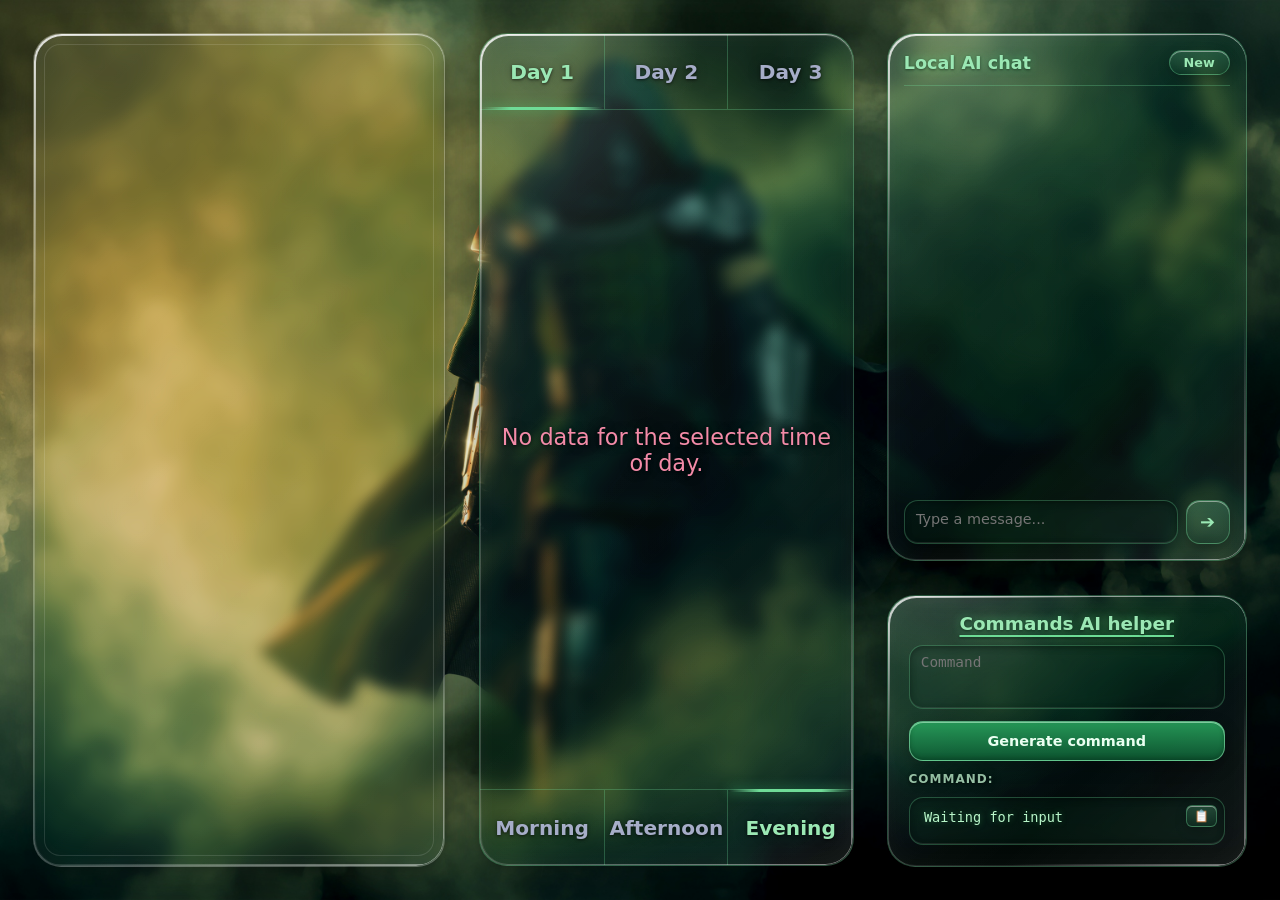
<file: tapeta.html>
<!DOCTYPE html>
<html lang="en">
<head>
  <meta charset="UTF-8">
  <meta name="referrer" content="no-referrer">
  <title>Desktop</title>
  <style>
    :root {
      --bg-base: #11111b;
      --bg-raised: #181825;
      --bg-surface: #1e1e2e;
      --bg-panel: rgba(17, 17, 27, 0.80);

      --border: #5c4110;
      --line: #313244;
      --line-soft: #45475a;

      --text: #cdd6f4;
      --text-dim: #a6adc8;
      --accent: #f9e2af;
      --accent-2: #fab387;
      --green: #a6e3a1;
      --blue: #89b4fa;
      --red: #f38ba8;

      --radius-panel: 28px;
      --radius-box: 12px;
      --radius-ctl: 8px;
      --gap: clamp(28px, 2.6vw, 56px);
    }

    * {
      box-sizing: border-box;
      margin: 0;
      padding: 0;
    }

    html {
      background-color: transparent;
      overflow: hidden;
    }

    body {
      width: 100vw;
      height: 100vh;
      overflow: hidden;
      background-color: transparent;
      color: var(--text);
      font-family: system-ui, "Cantarell", "Noto Sans", Arial, sans-serif;
      -webkit-font-smoothing: antialiased;
    }

    /* ==================== TAPETA (osobny div z samym obrazkiem) ==================== */
    .wallpaper-layer {
      position: absolute;
      inset: 0;
      z-index: 0;
      overflow: hidden;
      background-color: var(--bg-base);
    }

    .wallpaper-layer .wallpaper {
      display: block;
      width: 100%;
      height: 100%;
      object-fit: cover;
      object-position: center;
      user-select: none;
      -webkit-user-drag: none;
    }

    /* ==================== MAŁY MONITOR ==================== */
    .screen-20 {
      position: relative;
      width: 100vw;   /* wypełnia okno, więc tapeta pokrywa cały ekran */
      height: 100vh;
      overflow: hidden;
      background-color: var(--bg-base);
    }

    /* Siatka widżetów leży nad tapetą */
    .widgets {
      position: relative;
      z-index: 1;
      width: 100%;
      height: 100%;
      padding: var(--gap);
      display: grid;
      grid-template-columns: minmax(0, 1.1fr) minmax(0, 1fr) 360px;
      grid-template-rows: minmax(0, 1fr) auto;
      grid-template-areas:
        "terminal weather chat"
        "terminal weather command";
      gap: var(--gap);
    }

    /* Wspólny wygląd wszystkich paneli */
    #terminal-frame,
    #weatherDisplay,
    #command-output,
    #chatBot {
      border: 2px solid var(--border);
      border-radius: var(--radius-panel);
      background-color: var(--bg-panel);
      -webkit-backdrop-filter: blur(14px);
      backdrop-filter: blur(14px);
      box-shadow: 0 12px 32px rgba(0, 0, 0, 0.45);
      min-width: 0;
      min-height: 0;
    }

    /* ==================== DUŻY MONITOR (2K): SAMA TAPETA ====================
       Ten sam plik HTML działa na obu monitorach. Okno szersze niż 2200 px
       (2560x1440) pokazuje tylko obrazek, węższe (1920x1080) - widżety. */
    .screen-27 {
      display: none;
      position: fixed;
      inset: 0;
      width: 100vw;
      height: 100vh;
      overflow: hidden;
      background-color: var(--bg-base);
    }

    @media (min-width: 2200px) {
      .screen-20 { display: none; }
      .screen-27 { display: block; }
    }

    /* ==================== TERMINAL ==================== */
    #terminal-frame {
      grid-area: terminal;
      width: 100%;
      height: 100%;
      padding: 12px;
      background-color: var(--bg-base);
      overflow: hidden;
    }

    /* ==================== PRZYCISKI I POLA (wspólne) ==================== */
    .btn-generate {
      background-color: var(--accent);
      color: var(--bg-base);
      border: none;
      border-radius: var(--radius-ctl);
      padding: 0 1.2rem;
      font-family: inherit;
      font-weight: bold;
      font-size: 0.9rem;
      cursor: pointer;
      transition: background-color 0.2s ease, transform 0.2s ease;
    }

    .btn-generate:hover {
      background-color: goldenrod;
      transform: translateY(-2px);
    }

    .btn-generate:active {
      transform: translateY(1px) scale(0.97);
    }

    :is(button, textarea, iframe):focus-visible {
      outline: 2px solid var(--accent);
      outline-offset: 2px;
    }

    /* ==================== COMMANDS AI HELPER ==================== */
    #command-output {
      grid-area: command;
      justify-self: stretch;
      width: 100%;
      position: relative; /* dla toasta */
      padding: 1.1rem 1.3rem 1.3rem;
      display: flex;
      flex-direction: column;
      gap: 0.7rem;
      overflow: hidden;
    }

    #command-output h2 {
      color: var(--accent);
      font-size: 1.15rem;
      text-align: center;
      text-shadow: 0 0 8px rgba(249, 226, 175, 0.4);
      text-decoration: underline 2px var(--accent-2);
      text-underline-offset: 5px;
    }

    #command-output h3 {
      color: var(--text-dim);
      font-size: 0.75rem;
      text-transform: uppercase;
      letter-spacing: 1px;
    }

    .command-row {
      display: flex;
      flex-direction: column;
      gap: 0.7rem;
    }

    .command-row .btn-generate {
      height: 40px;
    }

    #prompt {
      width: 100%;
      height: 64px;
      background-color: var(--bg-base);
      border: 1px solid var(--line);
      border-radius: var(--radius-ctl);
      color: var(--text);
      padding: 0.5rem 0.7rem;
      font-family: monospace;
      font-size: 0.9rem;
      resize: none;
      outline: none;
      transition: border-color 0.2s ease, box-shadow 0.2s ease;
    }

    #prompt:focus {
      border-color: var(--accent);
      box-shadow: 0 0 6px rgba(249, 226, 175, 0.3);
    }

    .output-wrapper {
      position: relative;
    }

    #output {
      min-height: 48px;
      max-height: 96px;
      overflow: auto;
      padding: 0.7rem 3rem 0.7rem 0.9rem;
      background-color: var(--bg-base);
      border: 1px dashed var(--line-soft);
      border-radius: var(--radius-ctl);
      font-family: monospace;
      font-size: 0.85rem;
      color: var(--green);
      text-shadow: 0 0 5px rgba(166, 227, 161, 0.35);
      white-space: pre-wrap;
      word-break: break-all;
    }

    .btn-copy {
      position: absolute;
      top: 8px;
      right: 8px;
      background: var(--line);
      color: var(--accent);
      border: 1px solid var(--line-soft);
      border-radius: 6px;
      padding: 3px 7px;
      font-size: 0.75rem;
      cursor: pointer;
      transition: background-color 0.2s ease, border-color 0.2s ease, transform 0.2s ease;
    }

    .btn-copy:hover {
      background: var(--line-soft);
      border-color: var(--accent);
      transform: scale(1.05);
    }

    #toast {
      position: absolute;
      bottom: -40px;
      left: 50%;
      transform: translateX(-50%);
      background-color: var(--accent);
      color: var(--bg-base);
      padding: 4px 14px;
      border-radius: 12px;
      font-size: 0.8rem;
      font-weight: bold;
      box-shadow: 0 4px 10px rgba(0, 0, 0, 0.4);
      transition: bottom 0.3s ease-in-out, opacity 0.3s ease-in-out;
      opacity: 0;
      pointer-events: none;
    }

    #toast.show {
      bottom: 12px;
      opacity: 1;
    }

    /* ==================== POGODA ==================== */
    #weatherDisplay {
      grid-area: weather;
      display: flex;
      flex-direction: column;
      overflow: hidden;
      position: relative;
    }

    #weatherDayChoose,
    #godzChoose {
      position: relative;
      flex: none;
      height: 76px;
      display: grid;
      grid-template-columns: repeat(3, 1fr);
    }

    #weatherDayChoose { border-bottom: 2px solid var(--border); }
    #godzChoose       { border-top: 2px solid var(--border); }

    .buttonWeatherChoose,
    .godzChooseBtn {
      display: grid;
      place-items: center;
      cursor: pointer;
      user-select: none;
    }

    .buttonWeatherChoose h1,
    .godzChooseBtn h1 {
      font-size: 1.5rem;
      color: var(--text-dim);
      transition: transform 0.2s ease, color 0.2s ease;
    }

    .buttonWeatherChoose.active h1,
    .godzChooseBtn.active h1 {
      color: var(--accent);
    }

    .buttonWeatherChoose:hover h1,
    .godzChooseBtn:hover h1 {
      transform: translateY(-4px);
    }

    .buttonWeatherChoose:active h1,
    .godzChooseBtn:active h1 {
      transform: translateY(0);
    }

    #buttonWC2, #btnGC2 {
      border-left: 2px solid var(--border);
      border-right: 2px solid var(--border);
    }

    #borderBottomDisplay,
    #borderTopDisplay {
      position: absolute;
      left: 0;
      width: calc(100% / 3);
      height: 2px;
      z-index: 2;
      background-color: var(--accent);
      box-shadow: 0 0 10px rgba(249, 226, 175, 0.6);
      transition: transform 0.3s ease-in-out;
    }

    #borderBottomDisplay { bottom: -2px; }
    #borderTopDisplay    { top: -2px; }

    #weatherDisplayReal {
      flex: 1;
      min-height: 0;
      display: flex;
      align-items: center;
      justify-content: center;
      overflow: hidden;
    }

    .weather-card {
      height: 100%;
      width: 100%;
      display: flex;
      flex-direction: column;
      justify-content: space-evenly;
      align-items: center;
      padding: 1.5rem 2rem;
      text-align: center;
    }

    .weather-header {
      font-size: 1.3rem;
      color: var(--text-dim);
      text-transform: uppercase;
      letter-spacing: 2px;
    }

    .weather-header span {
      color: var(--accent);
      font-weight: bold;
    }

    .weather-status {
      display: flex;
      align-items: center;
      justify-content: center;
      gap: 16px;
      width: 100%;
    }

    .weather-status .weather-text {
      font-size: 2.2rem;
      font-weight: bold;
      color: var(--accent);
      text-shadow: 0 0 15px rgba(249, 226, 175, 0.4);
      line-height: 1.15;
      text-wrap: balance;
    }

    .weather-status .weather-emoji {
      font-size: 2.6rem;
      flex-shrink: 0;
      display: inline-flex;
      align-items: center;
    }

    .weather-temp {
      font-size: 5.5rem;
      font-weight: bold;
      color: var(--green);
      line-height: 1;
      text-shadow: 0 0 20px rgba(166, 227, 161, 0.25);
    }

    .weather-temp-feels {
      display: block;
      margin-top: 0.6rem;
      font-size: 1.4rem;
      font-weight: normal;
      color: #bac2de;
    }

    .weather-details-grid {
      display: grid;
      grid-template-columns: 1fr 1fr;
      gap: 1.3rem;
      width: 100%;
      max-width: 620px;
      padding: 1.6rem;
      background-color: var(--bg-raised);
      border: 1.5px solid var(--line);
      border-radius: 18px;
      box-shadow: 0 8px 24px rgba(0, 0, 0, 0.4);
    }

    .weather-detail-item {
      display: flex;
      flex-direction: column;
      gap: 0.3rem;
    }

    .weather-detail-item.style-full-width {
      grid-column: span 2;
    }

    .weather-detail-item .label {
      color: var(--blue);
      font-weight: bold;
      font-size: 1rem;
      text-transform: uppercase;
      letter-spacing: 1px;
    }

    .weather-detail-item p {
      font-size: 1.35rem;
      font-weight: 500;
    }

    .weather-no-data {
      padding: 20px;
      color: var(--red);
      font-size: 1.4rem;
      text-align: center;
    }

    /* ==================== CZATBOT ==================== */
    #chatBot {
      grid-area: chat;
      position: relative; /* dla okienka modalnego */
      display: flex;
      flex-direction: column;
      gap: 12px;
      padding: 16px;
      overflow: hidden;
    }

    .chat-header {
      display: flex;
      justify-content: space-between;
      align-items: center;
      padding-bottom: 10px;
      border-bottom: 2px solid var(--border);
    }

    .chat-header h2 {
      color: var(--accent);
      font-size: 1.1rem;
      text-shadow: 0 0 8px rgba(249, 226, 175, 0.4);
    }

    .chat-clear-btn {
      background: transparent;
      border: 1px solid var(--line-soft);
      color: var(--text-dim);
      border-radius: 6px;
      padding: 3px 12px;
      font-family: inherit;
      font-size: 0.8rem;
      font-weight: bold;
      cursor: pointer;
      transition: border-color 0.2s ease, color 0.2s ease, transform 0.2s ease;
    }

    .chat-clear-btn:hover {
      border-color: var(--accent);
      color: var(--accent);
      transform: scale(1.05);
    }

    #chat-messages {
      flex: 1;
      min-height: 0;
      overflow-y: auto;
      display: flex;
      flex-direction: column;
      gap: 10px;
      padding-right: 4px;
      scroll-behavior: smooth;
    }

    #chat-messages::-webkit-scrollbar { width: 5px; }
    #chat-messages::-webkit-scrollbar-track { background: transparent; }
    #chat-messages::-webkit-scrollbar-thumb { background: var(--line); border-radius: 3px; }

    @keyframes chatMessageIn {
      from { opacity: 0; transform: translateY(10px) scale(0.96); }
      to   { opacity: 1; transform: translateY(0) scale(1); }
    }

    @keyframes pulseTyping {
      0%, 100% { opacity: 0.4; }
      50%      { opacity: 1; }
    }

    @keyframes modalFadeIn {
      from { opacity: 0; transform: scale(0.9); }
      to   { opacity: 1; transform: scale(1); }
    }

    @keyframes inputSendPulse {
      0%   { transform: scale(1); border-color: var(--border); }
      50%  { transform: scale(0.97); border-color: var(--green); box-shadow: 0 0 12px rgba(166, 227, 161, 0.4); }
      100% { transform: scale(1); border-color: var(--border); }
    }

    .chat-msg {
      padding: 9px 13px;
      border-radius: 14px;
      font-size: 0.9rem;
      line-height: 1.4;
      max-width: 90%;
      word-break: break-word;
      animation: chatMessageIn 0.25s cubic-bezier(0.2, 0.8, 0.2, 1) forwards;
    }

    .chat-msg.user {
      align-self: flex-end;
      background-color: #14141f;
      border: 1px solid var(--border);
      border-bottom-right-radius: 3px;
    }

    .chat-msg.assistant {
      align-self: flex-start;
      background-color: var(--bg-surface);
      border: 1px solid var(--border);
      border-bottom-left-radius: 3px;
    }

    .chat-msg.loading {
      animation: chatMessageIn 0.25s ease, pulseTyping 1.2s infinite ease-in-out;
      color: var(--text-dim);
      font-style: italic;
    }

    .chat-msg.error {
      align-self: center;
      width: 100%;
      max-width: 100%;
      text-align: center;
      font-size: 0.82rem;
      color: var(--red);
      background-color: rgba(243, 139, 168, 0.15);
      border: 1px solid var(--red);
      border-radius: 10px;
    }

    .chat-input-area {
      display: flex;
      align-items: center;
      gap: 8px;
    }

    #chat-input {
      flex: 1;
      min-width: 0;
      height: 44px;
      padding: 0.6rem 0.7rem;
      background-color: var(--bg-base);
      border: 1px solid var(--border);
      border-radius: var(--radius-ctl);
      color: var(--text);
      font-family: inherit;
      font-size: 0.9rem;
      resize: none;
      outline: none;
      transition: border-color 0.3s ease, background-color 0.3s ease, box-shadow 0.3s ease;
    }

    #chat-input:focus {
      border-color: var(--accent);
      background-color: var(--bg-raised);
      box-shadow: 0 0 10px rgba(249, 226, 175, 0.25);
    }

    #chat-input.sending {
      animation: inputSendPulse 0.35s ease-in-out;
    }

    #chat-send-btn {
      flex: none;
      width: 44px;
      height: 44px;
      display: flex;
      align-items: center;
      justify-content: center;
      background-color: var(--bg-raised);
      color: var(--accent);
      border: 1px solid var(--border);
      border-radius: var(--radius-ctl);
      font-size: 1.1rem;
      cursor: pointer;
      transition: background-color 0.2s ease, border-color 0.2s ease, transform 0.2s ease, box-shadow 0.2s ease;
    }

    #chat-send-btn:hover {
      background-color: var(--line);
      border-color: var(--accent);
      transform: scale(1.05);
      box-shadow: 0 0 8px rgba(249, 226, 175, 0.25);
    }

    #chat-send-btn:active {
      transform: scale(0.95);
    }

    /* Modal "Nowy czat" */
    .modal-overlay {
      position: absolute;
      inset: 0;
      display: flex;
      align-items: center;
      justify-content: center;
      z-index: 1000;
      background-color: rgba(17, 17, 27, 0.85);
      -webkit-backdrop-filter: blur(3px);
      backdrop-filter: blur(3px);
    }

    .modal-overlay.hidden {
      display: none;
    }

    .modal-box {
      width: 85%;
      padding: 18px;
      text-align: center;
      background-color: var(--bg-raised);
      border: 2px solid var(--border);
      border-radius: 18px;
      box-shadow: 0 8px 24px rgba(0, 0, 0, 0.6);
      animation: modalFadeIn 0.2s cubic-bezier(0.2, 0.8, 0.2, 1) forwards;
    }

    .modal-box p {
      margin-bottom: 14px;
      font-size: 0.9rem;
      line-height: 1.3;
    }

    .modal-actions {
      display: flex;
      justify-content: center;
      gap: 12px;
    }

    .modal-btn {
      padding: 7px 18px;
      border: none;
      border-radius: 6px;
      font-family: inherit;
      font-weight: bold;
      font-size: 0.85rem;
      cursor: pointer;
      transition: background-color 0.2s ease, transform 0.2s ease;
    }

    .modal-btn.confirm {
      background-color: var(--accent);
      color: var(--bg-base);
    }

    .modal-btn.confirm:hover {
      background-color: goldenrod;
      transform: translateY(-2px);
    }

    .modal-btn.cancel {
      background-color: var(--line);
      color: var(--text);
      border: 1px solid var(--line-soft);
    }

    .modal-btn.cancel:hover {
      background-color: var(--line-soft);
      transform: translateY(-2px);
    }

    /* Bloki kodu w czacie */
    .code-block-wrapper {
      margin: 8px 0;
      width: 100%;
      overflow: hidden;
      background-color: var(--bg-base);
      border: 1px solid var(--line-soft);
      border-radius: var(--radius-ctl);
      font-family: monospace;
    }

    .code-header {
      display: flex;
      justify-content: space-between;
      align-items: center;
      padding: 4px 10px;
      background-color: var(--bg-raised);
      border-bottom: 1px solid var(--line);
      font-size: 0.75rem;
    }

    .code-lang {
      color: var(--text-dim);
      font-weight: bold;
      text-transform: lowercase;
    }

    .code-copy-btn {
      display: flex;
      align-items: center;
      gap: 4px;
      padding: 2px 8px;
      background-color: var(--line);
      color: var(--accent);
      border: 1px solid var(--line-soft);
      border-radius: 4px;
      font-size: 0.72rem;
      cursor: pointer;
      transition: background-color 0.2s ease, border-color 0.2s ease, transform 0.2s ease;
    }

    .code-copy-btn:hover {
      background-color: var(--line-soft);
      border-color: var(--accent);
      transform: scale(1.03);
    }

    .code-copy-btn.copied {
      color: var(--green);
      border-color: var(--green);
      background-color: var(--bg-surface);
    }

    .code-block-wrapper pre {
      padding: 10px;
      overflow-x: auto;
      background-color: var(--bg-base);
      color: var(--green);
      font-family: monospace;
      font-size: 0.82rem;
      white-space: pre;
    }

    .code-block-wrapper pre::-webkit-scrollbar { height: 4px; }
    .code-block-wrapper pre::-webkit-scrollbar-track { background: var(--bg-base); }
    .code-block-wrapper pre::-webkit-scrollbar-thumb { background: var(--line); border-radius: 2px; }

    @media (prefers-reduced-motion: reduce) {
      *, *::before, *::after {
        animation-duration: 0.01ms !important;
        transition-duration: 0.01ms !important;
      }
    }

    /* =====================================================================
       LIQUID GLASS (styl Apple) - nadpisuje wygląd paneli powyżej
       ===================================================================== */
    :root {
      --glass-tint: rgba(22, 22, 36, 0.07);
      --glass-sheen: linear-gradient(135deg,
                       rgba(255, 255, 255, 0.10) 0%,
                       rgba(255, 255, 255, 0.02) 40%,
                       rgba(255, 255, 255, 0.00) 60%,
                       rgba(255, 255, 255, 0.06) 100%);
      --glass-blur: blur(7px) saturate(140%);
      --glass-edge: rgba(255, 255, 255, 0.22);
      --glass-shadow:
        inset 0 1px 0 rgba(255, 255, 255, 0.55),
        inset 1px 0 0 rgba(255, 255, 255, 0.18),
        inset 0 -1px 0 rgba(255, 255, 255, 0.10),
        inset 0 0 28px rgba(255, 255, 255, 0.04),
        0 16px 36px rgba(0, 0, 0, 0.22),
        0 2px 6px rgba(0, 0, 0, 0.14);

      /* dzięki temu wszystkie linie/obramowania stają się "szklane" */
      --border: rgba(255, 255, 255, 0.20);
      --line: rgba(255, 255, 255, 0.14);
      --line-soft: rgba(255, 255, 255, 0.24);
    }

    #terminal-glass { grid-area: terminal; height: 100%; }

    #terminal-glass,
    #weatherDisplay,
    #command-output,
    #chatBot {
      position: relative;
      border: 1px solid var(--glass-edge);
      border-radius: var(--radius-panel);
      background: var(--glass-sheen), var(--glass-tint);
      -webkit-backdrop-filter: var(--glass-blur);
      backdrop-filter: var(--glass-blur);
      box-shadow: var(--glass-shadow);
      min-width: 0;
      min-height: 0;
      isolation: isolate;
    }

    /* Odblask na krawędzi: jasny z lewej-góry i prawej-dołu, jak załamane światło */
    #terminal-glass::before,
    #weatherDisplay::before,
    #command-output::before,
    #chatBot::before {
      content: "";
      position: absolute;
      inset: 0;
      border-radius: inherit;
      padding: 1.5px;
      background: linear-gradient(145deg,
                    rgba(255, 255, 255, 0.85) 0%,
                    rgba(255, 255, 255, 0.00) 28%,
                    rgba(255, 255, 255, 0.00) 68%,
                    rgba(255, 255, 255, 0.45) 100%);
      -webkit-mask: linear-gradient(#000 0 0) content-box, linear-gradient(#000 0 0);
      -webkit-mask-composite: xor;
      mask: linear-gradient(#000 0 0) content-box exclude, linear-gradient(#000 0 0);
      mask-composite: exclude;
      pointer-events: none;
      z-index: 5;
    }

    /* Miękka plama światła w rogu */
    #weatherDisplay::after,
    #command-output::after,
    #chatBot::after {
      content: "";
      position: absolute;
      top: -40%;
      left: -20%;
      width: 80%;
      height: 70%;
      background: radial-gradient(ellipse at center, rgba(255, 255, 255, 0.12), transparent 70%);
      pointer-events: none;
      z-index: -1;
    }

    /* Terminal: iframe w szklanej ramce */
    #terminal-glass {
      padding: 10px;
      overflow: hidden;
    }

    #terminal-frame {
      display: block;
      width: 100%;
      height: 100%;
      padding: 0;
      border: 0;
      border-radius: calc(var(--radius-panel) - 12px);
      background: transparent;
      box-shadow: inset 0 0 0 1px rgba(255, 255, 255, 0.12);
      -webkit-backdrop-filter: none;
      backdrop-filter: none;
    }

    /* ---------- Pogoda ---------- */
    #weatherDayChoose { border-bottom: 1px solid var(--border); }
    #godzChoose       { border-top: 1px solid var(--border); }

    #buttonWC2, #btnGC2 {
      border-left: 1px solid var(--border);
      border-right: 1px solid var(--border);
    }

    #borderBottomDisplay,
    #borderTopDisplay {
      height: 3px;
      border-radius: 3px;
      background: linear-gradient(90deg, transparent, var(--accent) 25%, var(--accent) 75%, transparent);
    }
    #borderBottomDisplay { bottom: -1px; }
    #borderTopDisplay    { top: -1px; }

    .weather-details-grid {
      background: linear-gradient(135deg, rgba(255,255,255,0.08), rgba(255,255,255,0.02)), rgba(20, 20, 32, 0.10);
      border: 1px solid rgba(255, 255, 255, 0.18);
      border-radius: 22px;
      box-shadow:
        inset 0 1px 0 rgba(255, 255, 255, 0.40),
        inset 0 -1px 0 rgba(255, 255, 255, 0.06),
        0 10px 28px rgba(0, 0, 0, 0.25);
      -webkit-backdrop-filter: blur(5px) saturate(140%);
      backdrop-filter: blur(5px) saturate(140%);
    }

    /* Czytelność tekstu na jasnych tapetach */
    #weatherDisplay, #command-output, #chatBot {
      text-shadow: 0 1px 3px rgba(0, 0, 0, 0.60), 0 0 12px rgba(0, 0, 0, 0.35);
    }

    /* ---------- Pola tekstowe (wklęsłe szkło) ---------- */
    #prompt,
    #output,
    #chat-input {
      background: rgba(0, 0, 0, 0.16);
      border: 1px solid rgba(255, 255, 255, 0.16);
      border-radius: 14px;
      box-shadow:
        inset 0 2px 6px rgba(0, 0, 0, 0.30),
        inset 0 -1px 0 rgba(255, 255, 255, 0.10);
      -webkit-backdrop-filter: blur(8px);
      backdrop-filter: blur(8px);
    }

    #output { border-style: solid; }

    #prompt:focus,
    #chat-input:focus {
      background: rgba(0, 0, 0, 0.30);
      border-color: rgba(249, 226, 175, 0.65);
      box-shadow:
        inset 0 2px 6px rgba(0, 0, 0, 0.30),
        0 0 0 3px rgba(249, 226, 175, 0.18),
        0 0 16px rgba(249, 226, 175, 0.20);
    }

    /* ---------- Przyciski ---------- */
    .btn-generate,
    .modal-btn.confirm {
      background: linear-gradient(180deg, rgba(249, 226, 175, 0.95), rgba(249, 226, 175, 0.62));
      color: #1e1e2e;
      text-shadow: none;
      border: 1px solid rgba(255, 255, 255, 0.55);
      border-radius: 14px;
      box-shadow:
        inset 0 1px 0 rgba(255, 255, 255, 0.85),
        inset 0 -2px 4px rgba(250, 179, 135, 0.35),
        0 6px 16px rgba(0, 0, 0, 0.28);
      -webkit-backdrop-filter: blur(6px);
      backdrop-filter: blur(6px);
    }

    .btn-generate:hover,
    .modal-btn.confirm:hover {
      background: linear-gradient(180deg, rgba(255, 238, 200, 1), rgba(249, 226, 175, 0.75));
      box-shadow:
        inset 0 1px 0 rgba(255, 255, 255, 0.95),
        inset 0 -2px 4px rgba(250, 179, 135, 0.35),
        0 10px 22px rgba(0, 0, 0, 0.32),
        0 0 18px rgba(249, 226, 175, 0.30);
    }

    .btn-copy,
    .chat-clear-btn,
    #chat-send-btn,
    .modal-btn.cancel,
    .code-copy-btn {
      background: linear-gradient(180deg, rgba(255,255,255,0.20), rgba(255,255,255,0.06));
      color: var(--accent);
      border: 1px solid rgba(255, 255, 255, 0.24);
      box-shadow:
        inset 0 1px 0 rgba(255, 255, 255, 0.45),
        0 4px 12px rgba(0, 0, 0, 0.22);
      -webkit-backdrop-filter: blur(8px);
      backdrop-filter: blur(8px);
    }

    .chat-clear-btn { border-radius: 999px; padding: 4px 14px; }
    #chat-send-btn  { border-radius: 14px; }
    .modal-btn      { border-radius: 12px; }

    .btn-copy:hover,
    .chat-clear-btn:hover,
    #chat-send-btn:hover,
    .modal-btn.cancel:hover,
    .code-copy-btn:hover {
      background: linear-gradient(180deg, rgba(255,255,255,0.32), rgba(255,255,255,0.12));
      border-color: rgba(255, 255, 255, 0.45);
    }

    .code-copy-btn.copied {
      color: var(--green);
      border-color: var(--green);
      background: rgba(166, 227, 161, 0.14);
    }

    /* ---------- Czat ---------- */
    .chat-header { border-bottom: 1px solid var(--border); }

    .chat-msg {
      border-radius: 18px;
      -webkit-backdrop-filter: blur(10px) saturate(160%);
      backdrop-filter: blur(10px) saturate(160%);
      box-shadow:
        inset 0 1px 0 rgba(255, 255, 255, 0.30),
        0 4px 14px rgba(0, 0, 0, 0.18);
    }

    .chat-msg.user {
      background: linear-gradient(135deg, rgba(249, 226, 175, 0.26), rgba(250, 179, 135, 0.12));
      border: 1px solid rgba(249, 226, 175, 0.38);
      border-bottom-right-radius: 5px;
    }

    .chat-msg.assistant {
      background: linear-gradient(135deg, rgba(255, 255, 255, 0.16), rgba(255, 255, 255, 0.05));
      border: 1px solid rgba(255, 255, 255, 0.20);
      border-bottom-left-radius: 5px;
    }

    .chat-msg.error {
      background: rgba(243, 139, 168, 0.16);
      border-radius: 14px;
    }

    #chat-messages::-webkit-scrollbar-thumb { background: rgba(255, 255, 255, 0.25); }

    /* Bloki kodu */
    .code-block-wrapper {
      background: rgba(0, 0, 0, 0.30);
      border: 1px solid rgba(255, 255, 255, 0.16);
      border-radius: 14px;
    }
    .code-header { background: rgba(255, 255, 255, 0.08); border-bottom: 1px solid rgba(255, 255, 255, 0.12); }
    .code-block-wrapper pre { background: transparent; }

    /* ---------- Modal ---------- */
    .modal-overlay {
      background: rgba(10, 10, 20, 0.18);
      -webkit-backdrop-filter: blur(5px);
      backdrop-filter: blur(5px);
      border-radius: inherit;
    }

    .modal-box {
      position: relative;
      background: var(--glass-sheen), rgba(30, 30, 46, 0.22);
      border: 1px solid var(--glass-edge);
      border-radius: 24px;
      box-shadow: var(--glass-shadow);
      -webkit-backdrop-filter: var(--glass-blur);
      backdrop-filter: var(--glass-blur);
    }

    /* ---------- Toast ---------- */
    #toast {
      background: linear-gradient(180deg, rgba(249, 226, 175, 0.95), rgba(249, 226, 175, 0.70));
      border: 1px solid rgba(255, 255, 255, 0.5);
      border-radius: 999px;
      box-shadow: inset 0 1px 0 rgba(255, 255, 255, 0.8), 0 6px 16px rgba(0, 0, 0, 0.35);
      text-shadow: none;
    }
  
    /* =====================================================================
       CIEMNA ZIELEŃ: pogoda, Commands AI helper, Local AI chat
       ===================================================================== */
    :root {
      --gr-text:   #9be8b4;                    /* jasna zieleń do tekstu */
      --gr-bright: #6fdc97;
      --gr-mid:    rgba(30, 140, 80, 0.55);
      --gr-deep:   rgba(10, 70, 40, 0.45);
      --gr-edge:   rgba(120, 235, 165, 0.38);
    }

    #weatherDisplay,
    #command-output,
    #chatBot {
      background:
        var(--glass-sheen),
        linear-gradient(160deg, rgba(14, 90, 52, 0.16), rgba(6, 45, 28, 0.12)),
        var(--glass-tint);
      border-color: rgba(120, 235, 165, 0.26);
    }

    /* nagłówki */
    #command-output h2,
    .chat-header h2 {
      color: var(--gr-text);
      text-shadow: 0 0 10px rgba(80, 220, 130, 0.45), 0 1px 3px rgba(0, 0, 0, 0.6);
    }
    #command-output h2 { text-decoration-color: var(--gr-bright); }
    #command-output h3 { color: rgba(190, 240, 205, 0.8); }

    .chat-header,
    #weatherDayChoose,
    #godzChoose { border-color: rgba(120, 235, 165, 0.26); }
    #buttonWC2, #btnGC2 {
      border-left-color: rgba(120, 235, 165, 0.26);
      border-right-color: rgba(120, 235, 165, 0.26);
    }

    /* pogoda */
    .buttonWeatherChoose.active h1,
    .godzChooseBtn.active h1 { color: var(--gr-text); }

    #borderBottomDisplay,
    #borderTopDisplay {
      background: linear-gradient(90deg, transparent, var(--gr-bright) 25%, var(--gr-bright) 75%, transparent);
      box-shadow: 0 0 12px rgba(80, 220, 130, 0.65);
    }

    .weather-header span { color: var(--gr-text); }
    .weather-status .weather-text {
      color: var(--gr-text);
      text-shadow: 0 0 16px rgba(80, 220, 130, 0.40), 0 1px 3px rgba(0, 0, 0, 0.6);
    }
    .weather-temp {
      color: #b8f5c9;
      text-shadow: 0 0 22px rgba(80, 220, 130, 0.40), 0 2px 4px rgba(0, 0, 0, 0.5);
    }
    .weather-detail-item .label { color: var(--gr-bright); }

    .weather-details-grid {
      background:
        linear-gradient(135deg, rgba(255, 255, 255, 0.08), rgba(255, 255, 255, 0.02)),
        rgba(8, 60, 34, 0.22);
      border-color: rgba(120, 235, 165, 0.28);
    }

    /* Commands AI helper: pola */
    #prompt,
    #output,
    #chat-input {
      background: rgba(4, 36, 20, 0.30);
      border-color: rgba(120, 235, 165, 0.26);
    }
    #output {
      color: #b8f5c9;
      text-shadow: 0 0 6px rgba(80, 220, 130, 0.35);
    }
    #prompt:focus,
    #chat-input:focus {
      background: rgba(4, 36, 20, 0.42);
      border-color: rgba(120, 235, 165, 0.70);
      box-shadow:
        inset 0 2px 6px rgba(0, 0, 0, 0.30),
        0 0 0 3px rgba(80, 220, 130, 0.18),
        0 0 16px rgba(80, 220, 130, 0.22);
    }

    /* przyciski: ciemnozielone szkło */
    .btn-generate,
    .modal-btn.confirm {
      background: linear-gradient(180deg, rgba(40, 160, 92, 0.92), rgba(14, 92, 52, 0.88));
      color: #eafff1;
      border-color: rgba(160, 250, 195, 0.50);
      box-shadow:
        inset 0 1px 0 rgba(200, 255, 220, 0.55),
        inset 0 -2px 4px rgba(0, 40, 20, 0.35),
        0 6px 16px rgba(0, 0, 0, 0.28);
    }
    .btn-generate:hover,
    .modal-btn.confirm:hover {
      background: linear-gradient(180deg, rgba(56, 185, 110, 0.98), rgba(18, 112, 62, 0.92));
      box-shadow:
        inset 0 1px 0 rgba(220, 255, 232, 0.7),
        inset 0 -2px 4px rgba(0, 40, 20, 0.35),
        0 10px 22px rgba(0, 0, 0, 0.32),
        0 0 18px rgba(80, 220, 130, 0.35);
    }

    .btn-copy,
    .chat-clear-btn,
    #chat-send-btn,
    .code-copy-btn {
      color: var(--gr-text);
      border-color: rgba(120, 235, 165, 0.34);
      background: linear-gradient(180deg, rgba(120, 235, 165, 0.18), rgba(10, 70, 40, 0.18));
    }
    .btn-copy:hover,
    .chat-clear-btn:hover,
    #chat-send-btn:hover,
    .code-copy-btn:hover {
      color: #d6ffe3;
      border-color: rgba(150, 245, 185, 0.65);
      background: linear-gradient(180deg, rgba(120, 235, 165, 0.32), rgba(10, 70, 40, 0.24));
      box-shadow: 0 0 10px rgba(80, 220, 130, 0.30);
    }

    /* czat: pytania (user) i odpowiedzi (AI) */
    .chat-msg.user {
      background: linear-gradient(135deg, rgba(30, 150, 85, 0.50), rgba(10, 85, 48, 0.42));
      border: 1px solid rgba(140, 245, 180, 0.45);
      color: #f0fff5;
    }
    .chat-msg.assistant {
      background: linear-gradient(135deg, rgba(14, 90, 52, 0.38), rgba(6, 50, 30, 0.30));
      border: 1px solid rgba(120, 235, 165, 0.28);
      color: #e2fbe9;
    }
    .chat-msg.loading { color: rgba(190, 240, 205, 0.85); }

    #chat-messages::-webkit-scrollbar-thumb { background: rgba(120, 235, 165, 0.35); }

    .code-block-wrapper {
      background: rgba(2, 28, 14, 0.40);
      border-color: rgba(120, 235, 165, 0.24);
    }
    .code-header { background: rgba(120, 235, 165, 0.08); border-bottom-color: rgba(120, 235, 165, 0.18); }
    .code-block-wrapper pre { color: #b8f5c9; }
    .code-lang { color: rgba(190, 240, 205, 0.8); }

    /* toast i modal w tej samej zieleni */
    #toast {
      background: linear-gradient(180deg, rgba(60, 190, 115, 0.95), rgba(18, 112, 62, 0.92));
      color: #eafff1;
      border-color: rgba(190, 255, 215, 0.55);
    }
    .modal-box { border-color: rgba(120, 235, 165, 0.30); }

    /* ---------- Pogoda: napisy w jednej linii, skalowane do szerokości panelu ---------- */
    #weatherDisplay { container-type: inline-size; }

    .buttonWeatherChoose,
    .godzChooseBtn { min-width: 0; }

    .buttonWeatherChoose h1,
    .godzChooseBtn h1 {
      white-space: nowrap;
      font-size: min(1.5rem, 5.4cqi);
    }

    .weather-header {
      white-space: nowrap;
      font-size: min(1.3rem, 3.8cqi);
      letter-spacing: min(2px, 0.4cqi);
    }
  </style>
</head>
<body>

  <!-- Mniejszy ekran po lewej -->
  <div class="screen-20">
    <div class="wallpaper-layer">
      <img class="wallpaper" src="assets/wallpaper.jpg" alt="" draggable="false">
    </div>

    <div class="widgets">
    <div id="terminal-glass">
      <iframe id="terminal-frame" data-src="http://127.0.0.1:8080" title="Terminal"></iframe>
    </div>

    <section id="weatherDisplay">
      <div id="weatherDayChoose">
        <div class="buttonWeatherChoose" id="buttonWC1"><h1>Day 1</h1></div>
        <div class="buttonWeatherChoose" id="buttonWC2"><h1>Day 2</h1></div>
        <div class="buttonWeatherChoose" id="buttonWC3"><h1>Day 3</h1></div>
        <span id="borderBottomDisplay"></span>
      </div>
      <div id="weatherDisplayReal"></div>
      <div id="godzChoose">
        <div class="godzChooseBtn" id="btnGC1"><h1>Morning</h1></div>
        <div class="godzChooseBtn" id="btnGC2"><h1>Afternoon</h1></div>
        <div class="godzChooseBtn" id="btnGC3"><h1>Evening</h1></div>
        <span id="borderTopDisplay"></span>
      </div>
    </section>

    <section id="command-output">
      <h2>Commands AI helper</h2>

      <div class="command-row">
        <textarea id="prompt" placeholder="Command" aria-label="Command"></textarea>
        <button class="btn-generate" onclick="sendPrompt()">Generate command</button>
      </div>

      <h3>Command:</h3>

      <div class="output-wrapper">
        <div id="output">Waiting for input</div>
        <button class="btn-copy" onclick="copyCommand()" title="Copy to clipboard">📋</button>
      </div>

      <!-- Powiadomienie Toast -->
      <div id="toast">Copied!</div>
    </section>

    <aside id="chatBot">
      <div class="chat-header">
        <h2>Local AI chat</h2>
        <button class="chat-clear-btn" onclick="openNewChatModal()">New</button>
      </div>

      <div id="chat-messages">
        <!-- Tutaj będą pojawiać się wiadomości -->
      </div>

      <div class="chat-input-area">
        <textarea id="chat-input" placeholder="Type a message..." aria-label="Message" onkeydown="handleChatKeyDown(event)"></textarea>
        <button id="chat-send-btn" onclick="sendChatMessage()" title="Send">➔</button>
      </div>

      <!-- Okienko modalne potwierdzenia -->
      <div id="chat-modal-overlay" class="modal-overlay hidden">
        <div class="modal-box">
          <p>Are you sure you want to start a new chat?</p>
          <div class="modal-actions">
            <button class="modal-btn confirm" onclick="confirmNewChat()">Yes</button>
            <button class="modal-btn cancel" onclick="closeNewChatModal()">No</button>
          </div>
        </div>
      </div>
    </aside>
    </div>
  </div>

  <!-- Większy ekran po prawej -->
  <div class="screen-27" id="screen-27">
    <div class="wallpaper-layer">
      <img class="wallpaper" src="assets/wallpaper.jpg" alt="" draggable="false">
    </div>
  </div>

<script>

async function sendPrompt() {
    const promptInput = document.getElementById("prompt");
    const outputDiv = document.getElementById("output");
    const promptText = promptInput.value.trim();

    if (!promptText) {
        return;
    }

    outputDiv.innerText = "Command generating...";

    try {
        const response = await fetch("http://localhost:1234/v1/chat/completions", {
            method: "POST",
            headers: { "Content-Type": "application/json" },
            body: JSON.stringify({
                model: "local-model",
                messages: [
                    {
                        role: "system",
                        content: "Zwróć WYŁĄCZNIE komendę terminala zamkniętą w bloku kodu markdown (```). Nie pisz żadnego innego tekstu, słów wstępu ani objaśnień. Pamiętaj o tym że jesteś na Fedora linux"
                    },
                    { role: "user", content: `Command for: ${promptText}` }
                ],
                temperature: 0.1
            })
        });

        const data = await response.json();
        const rawText = data.choices[0].message.content;

        const codeBlockRegex = /```[\w-]*\s*([\s\S]*?)```/g;
        const matches = [...rawText.matchAll(codeBlockRegex)];

        if (matches.length > 0) {
            outputDiv.innerText = matches.map(m => m[1].trim()).join("\n");
        } else {
            outputDiv.innerText = rawText.trim();
        }

    } catch (error) {
        // Wstawia gotową komendę w pole wyjściowe do natychmiastowego skopiowania
        outputDiv.innerText = "lms load qwen2.5-coder-7b-instruct";
        console.error("Błąd połączenia z LM Studio:", error);
    }
}

function copyCommand() {
    const outputText = document.getElementById("output").innerText;

    if (!outputText || outputText === "Waiting for input" || outputText === "Command generating...") {
        return;
    }

    navigator.clipboard.writeText(outputText).then(() => {
        showToast();
    }).catch(err => {
        console.error("Copy error:", err);
    });
}

function showToast() {
    const toast = document.getElementById("toast");
    toast.classList.add("show");

    setTimeout(() => {
        toast.classList.remove("show");
    }, 2000);
}

function terminalFocus() {
    const iframe = document.getElementById('terminal-frame');

    // Wymuś fokus na iframe po kliknięciu gdziekolwiek w oknie
    window.addEventListener('click', () => {
        iframe.contentWindow.focus();
    });

    // Wymuś fokus automatycznie po załadowaniu
    iframe.onload = () => {
        iframe.contentWindow.focus();
    };
}

// Pobiera prognozę z wttr.in w formacie JSON (czyste dane, bez ASCII-artu).
// Zwraca 9 wpisów: 3 dni x (poranek, południe, wieczór).
async function getWeather() {
    try {
        const response = await fetch('https://wttr.in/Warszawa?format=j1&lang=en');
        const json = await response.json();
        const SLOTY = ['900', '1200', '1800'];
        const STRZALKI = ['↓', '↙', '←', '↖', '↑', '↗', '→', '↘'];

        return json.weather.slice(0, 3).flatMap(dzien => {
            const d = new Date(dzien.date + 'T12:00:00');
            const data = d.toLocaleDateString('en-US', { month: 'short', day: 'numeric' });
            const dzienTygodnia = d.toLocaleDateString('en-US', { weekday: 'long' });

            return SLOTY.map(slot => {
                const h = dzien.hourly.find(x => x.time === slot) || dzien.hourly[0];
                const opis = (h.weatherDesc && h.weatherDesc[0] && h.weatherDesc[0].value) || '';
                return {
                    data,
                    dzienTygodnia,
                    godzina: slot,
                    stanPogody: opis,
                    temperatura: parseInt(h.tempC, 10),
                    temperaturaOdczuwalna: parseInt(h.FeelsLikeC, 10),
                    wiatr: {
                        kierunek: STRZALKI[Math.round(Number(h.winddirDegree) / 45) % 8],
                        predkoscKmH: h.windspeedKmph
                    },
                    widocznoscKm: parseFloat(h.visibility),
                    opadMm: parseFloat(h.precipMM)
                };
            });
        });
    } catch (error) {
        console.error('Błąd pobierania danych:', error);
        return [];
    }
}

async function weatherDisplay() {

  function displayWeather(index) {
    const divDisplay = document.getElementById("weatherDisplayReal")
    const obj = dane[index]

    if (!obj) {
      divDisplay.innerHTML = `<div class="weather-no-data">No data for the selected time of day.</div>`;
      return;
    }

    const poryDnia = ["MORNING", "AFTERNOON", "EVENING"];
    const czystaPoraDnia = poryDnia[index % 3] || "AFTERNOON";

    // Opis z JSON jest już czysty - tylko zbijamy spacje i dajemy wielką literę
    let czystyStan = (obj.stanPogody || 'No data')
      .replace(/\s+/g, ' ')
      .trim();
    czystyStan = czystyStan.charAt(0).toUpperCase() + czystyStan.slice(1);

    // Dobieranie emoji po bokach
    // Własna ikona mgły (emoji 🌫️ w wielu czcionkach wygląda jak biały kwadrat)
    const MIST_ICON = `<svg viewBox="0 0 64 64" width="1em" height="1em" fill="none" stroke="#dbe7f3" stroke-width="3.5" stroke-linecap="round" stroke-linejoin="round" aria-hidden="true" style="display:block"><path d="M18 34a8 8 0 0 1 0-16a13 13 0 0 1 24-2a9 9 0 0 1 4 18Z" fill="rgba(219,231,243,0.15)"/><path d="M10 44H54M18 53H46"/></svg>`;

    function getWeatherEmoji(stan) {
      const s = stan.toLowerCase();
      if (/burz|thunder/.test(s)) return '⛈️';
      if (/śnieg|śnież|zawiej|snow|sleet|blizzard/.test(s)) return '❄️';
      if (/deszcz|przelotn|opad|mżawk|rain|drizzle|shower/.test(s)) return '🌧️';
      if (/mgł|zamglen|fog|mist|haze|smoke/.test(s)) return MIST_ICON;
      if (/częściow|umiarkow|lekkie zachmurz|partly|patchy/.test(s)) return '⛅';
      if (/pochmurn|zachmurz|cloud|overcast/.test(s)) return '☁️';
      if (/słonecz|czyst|bezchmurn|sunny|clear/.test(s)) return '☀️';
      return '🌤️';
    }

    const emoji = getWeatherEmoji(czystyStan);
    const czystaData = (obj.data || '').replace(/[└┴┘├┤│─┬┼┌┐L───────┘]/g, '').trim();

    divDisplay.innerHTML = `
      <div class="weather-card">
        <div class="weather-header">
          ${obj.dzienTygodnia ? obj.dzienTygodnia.slice(0, 3) + ', ' : ''}${czystaData ? czystaData + ' &bull; ' : ''}<span>${czystaPoraDnia}</span>
        </div>

        <div class="weather-status">
          <span class="weather-emoji">${emoji}</span>
          <span class="weather-text">${czystyStan}</span>
          <span class="weather-emoji">${emoji}</span>
        </div>

        <div class="weather-temp">
          ${obj.temperatura !== null ? obj.temperatura + '°C' : '--'}
          <span class="weather-temp-feels">
            feels like: ${obj.temperaturaOdczuwalna !== null ? obj.temperaturaOdczuwalna + '°C' : '--'}
          </span>
        </div>

        <div class="weather-details-grid">
          <div class="weather-detail-item">
            <span class="label">Wind</span>
            <p>${obj.wiatr && obj.wiatr.kierunek ? obj.wiatr.kierunek : ''} ${obj.wiatr && obj.wiatr.predkoscKmH ? obj.wiatr.predkoscKmH + ' km/h' : 'n/a'}</p>
          </div>
          <div class="weather-detail-item">
            <span class="label">Precipitation</span>
            <p>${obj.opadMm !== null ? obj.opadMm + ' mm' : '0 mm'}</p>
          </div>
          <div class="weather-detail-item style-full-width">
            <span class="label">Visibility</span>
            <p>${obj.widocznoscKm !== null ? obj.widocznoscKm + ' km' : 'n/a'}</p>
          </div>
        </div>
      </div>
    `;
  }

  // Przesuwa podkreślenie i zaznacza aktywny przycisk
  function setActiveTab(buttons, indicator, index) {
    indicator.style.transform = `translateX(${index * 100}%)`;
    buttons.forEach((btn, i) => btn.classList.toggle("active", i === index));
  }

  let globalIndex1 = 0 // dzień
  let globalIndex2 = 0 // pora dnia

  // Automatyczny wybór pory dnia wg godziny w Warszawie:
  // 6 - 10: Poranek, 10 - 18: Południe, reszta: Wieczór
  const warsawHour = Number(new Intl.DateTimeFormat('en-GB', {
    timeZone: 'Europe/Warsaw',
    hour: 'numeric',
    hour12: false
  }).format(new Date()));

  if (warsawHour >= 6 && warsawHour < 10) {
    globalIndex2 = 0;
  } else if (warsawHour >= 10 && warsawHour < 18) {
    globalIndex2 = 1;
  } else {
    globalIndex2 = 2;
  }

  const dane = await getWeather();

  const btnsTime = document.querySelectorAll(".godzChooseBtn")
  const timeSpan = document.getElementById("borderTopDisplay")
  const btnsWeather = document.querySelectorAll(".buttonWeatherChoose");
  const weatherSpan = document.getElementById("borderBottomDisplay");

  function refresh() {
    displayWeather(globalIndex1 * 3 + globalIndex2)
  }

  btnsTime.forEach((elem, i) => {
    elem.addEventListener("click", () => {
      globalIndex2 = i;
      setActiveTab(btnsTime, timeSpan, i);
      refresh();
    })
  })

  btnsWeather.forEach((elem, i) => {
    elem.addEventListener("click", () => {
      globalIndex1 = i;
      setActiveTab(btnsWeather, weatherSpan, i);
      refresh();
    });
  })

  // Stan początkowy
  setActiveTab(btnsTime, timeSpan, globalIndex2);
  setActiveTab(btnsWeather, weatherSpan, globalIndex1);
  refresh();

  // Wypełnienie nazw dni
  for (let i = 0; i < 3; i++) {
    if (dane[i * 3]) {
      btnsWeather[i].innerHTML = `<h1>${dane[i * 3].dzienTygodnia}</h1>`
    }
  }
}

// Na 2K (sama tapeta) nie uruchamiamy terminala ani pogody
const imageOnlyQuery = window.matchMedia('(min-width: 2200px)');
let widgetsStarted = false;

function startWidgets() {
  if (widgetsStarted || imageOnlyQuery.matches) return;
  widgetsStarted = true;
  const frame = document.getElementById('terminal-frame');
  frame.src = frame.dataset.src;
  weatherDisplay();
}

startWidgets();
imageOnlyQuery.addEventListener('change', startWidgets);

</script>

<!--Chat bot script-->

<script>
const SYSTEM_PROMPT = "Jesteś pomocnym asystentem AI. Odpowiadaj w języku, w jakim do ciebie mówię. Działasz na Linuxie Fedora. Rozmawiasz z nastolatkiem, żartuj i pytaj. Używaj emotek. A jeśli chcesz, abym mógł coś skopiować, daj to pomiędzy ```";

// Historia czatu przesłana do LM Studio z domyślnym promptem systemowym
let chatHistory = [
  { role: "system", content: SYSTEM_PROMPT }
];

async function sendChatMessage() {
  const inputEl = document.getElementById("chat-input");
  const userText = inputEl.value.trim();

  if (!userText) return;

  inputEl.classList.add("sending");
  setTimeout(() => inputEl.classList.remove("sending"), 350);

  appendChatMessage("user", userText);
  chatHistory.push({ role: "user", content: userText });
  inputEl.value = "";

  const loadingId = appendChatMessage("assistant loading", "AI is typing...");

  try {
    const response = await fetch("http://localhost:1234/v1/chat/completions", {
      method: "POST",
      headers: { "Content-Type": "application/json" },
      body: JSON.stringify({
        model: "local-model",
        messages: chatHistory,
        temperature: 0.7
      })
    });

    if (!response.ok) {
      throw new Error(`HTTP error: ${response.status}`);
    }

    const data = await response.json();

    if (data.choices && data.choices.length > 0 && data.choices[0].message) {
      const aiReply = data.choices[0].message.content;
      updateChatMessage(loadingId, aiReply, "assistant");
      chatHistory.push({ role: "assistant", content: aiReply });
    } else {
      throw new Error("No valid response from the model.");
    }

  } catch (error) {
    console.error("Błąd ChatBota:", error);

    updateChatMessage(
      loadingId,
      "⚠️ Error: no model loaded in LM Studio or no connection to the server (localhost:1234)!",
      "error"
    );

    // Usuwamy ostatnią wiadomość użytkownika z historii, aby nie powodować desynchronizacji
    chatHistory.pop();
  }
}

function appendChatMessage(roleClass, text) {
  const messagesEl = document.getElementById("chat-messages");
  const msgDiv = document.createElement("div");
  const msgId = "chat-msg-" + Date.now() + "-" + Math.random().toString(36).slice(2, 6);

  msgDiv.id = msgId;
  msgDiv.className = `chat-msg ${roleClass}`;
  msgDiv.innerHTML = parseMarkdown(text);

  messagesEl.appendChild(msgDiv);

  setTimeout(() => {
    messagesEl.scrollTop = messagesEl.scrollHeight;
  }, 10);

  return msgId;
}

function updateChatMessage(msgId, newText, newRoleClass) {
  const msgDiv = document.getElementById(msgId);
  if (msgDiv) {
    msgDiv.innerHTML = parseMarkdown(newText);
    msgDiv.className = `chat-msg ${newRoleClass}`;

    msgDiv.style.animation = 'none';
    msgDiv.offsetHeight; /* trigger reflow */
    msgDiv.style.animation = null;

    const messagesEl = document.getElementById("chat-messages");
    messagesEl.scrollTop = messagesEl.scrollHeight;
  }
}

function handleChatKeyDown(event) {
  if (event.key === "Enter" && !event.shiftKey) {
    event.preventDefault();
    sendChatMessage();
  }
}

/* OBSŁUGA OKIENKA MODALNEGO "NOWY CZAT" */
function openNewChatModal() {
  const modal = document.getElementById("chat-modal-overlay");
  if (modal) modal.classList.remove("hidden");
}

function closeNewChatModal() {
  const modal = document.getElementById("chat-modal-overlay");
  if (modal) modal.classList.add("hidden");
}

function confirmNewChat() {
  chatHistory = [
    { role: "system", content: SYSTEM_PROMPT }
  ];
  document.getElementById("chat-messages").innerHTML = "";
  closeNewChatModal();
}

// Funkcja parsująca bloki kodu ``` oraz zwykły tekst
function parseMarkdown(text) {
  if (!text) return "";

  // Bezpieczne konwertowanie znaków HTML (ochrona XSS)
  const escapeHtml = (str) =>
    str.replace(/&/g, "&amp;")
       .replace(/</g, "&lt;")
       .replace(/>/g, "&gt;")
       .replace(/"/g, "&quot;")
       .replace(/'/g, "&#039;");

  const codeBlockRegex = /```(\w*)\r?\n?([\s\S]*?)```/g;

  let lastIndex = 0;
  let resultHTML = "";
  let match;

  while ((match = codeBlockRegex.exec(text)) !== null) {
    const textBefore = text.slice(lastIndex, match.index);
    resultHTML += escapeHtml(textBefore).replace(/\n/g, "<br>");

    const lang = match[1] ? escapeHtml(match[1]) : "code";
    const codeText = match[2].trim();

    resultHTML += `
      <div class="code-block-wrapper">
        <div class="code-header">
          <span class="code-lang">${lang}</span>
          <button class="code-copy-btn" onclick="copyCodeBlock(this)">📋 Copy</button>
        </div>
        <pre><code>${escapeHtml(codeText)}</code></pre>
      </div>
    `;

    lastIndex = match.index + match[0].length;
  }

  const textAfter = text.slice(lastIndex);
  resultHTML += escapeHtml(textAfter).replace(/\n/g, "<br>");

  return resultHTML;
}

// Kopiowanie zawartości bloku kodu do schowka
function copyCodeBlock(button) {
  const wrapper = button.closest('.code-block-wrapper');
  const code = wrapper.querySelector('code').innerText;

  navigator.clipboard.writeText(code).then(() => {
    const originalText = button.innerHTML;
    button.innerHTML = "✓ Copied!";
    button.classList.add("copied");

    setTimeout(() => {
      button.innerHTML = originalText;
      button.classList.remove("copied");
    }, 2000);
  }).catch(err => {
    console.error("Błąd kopiowania kodu:", err);
  });
}

</script>

</body>
</html>
</file>
